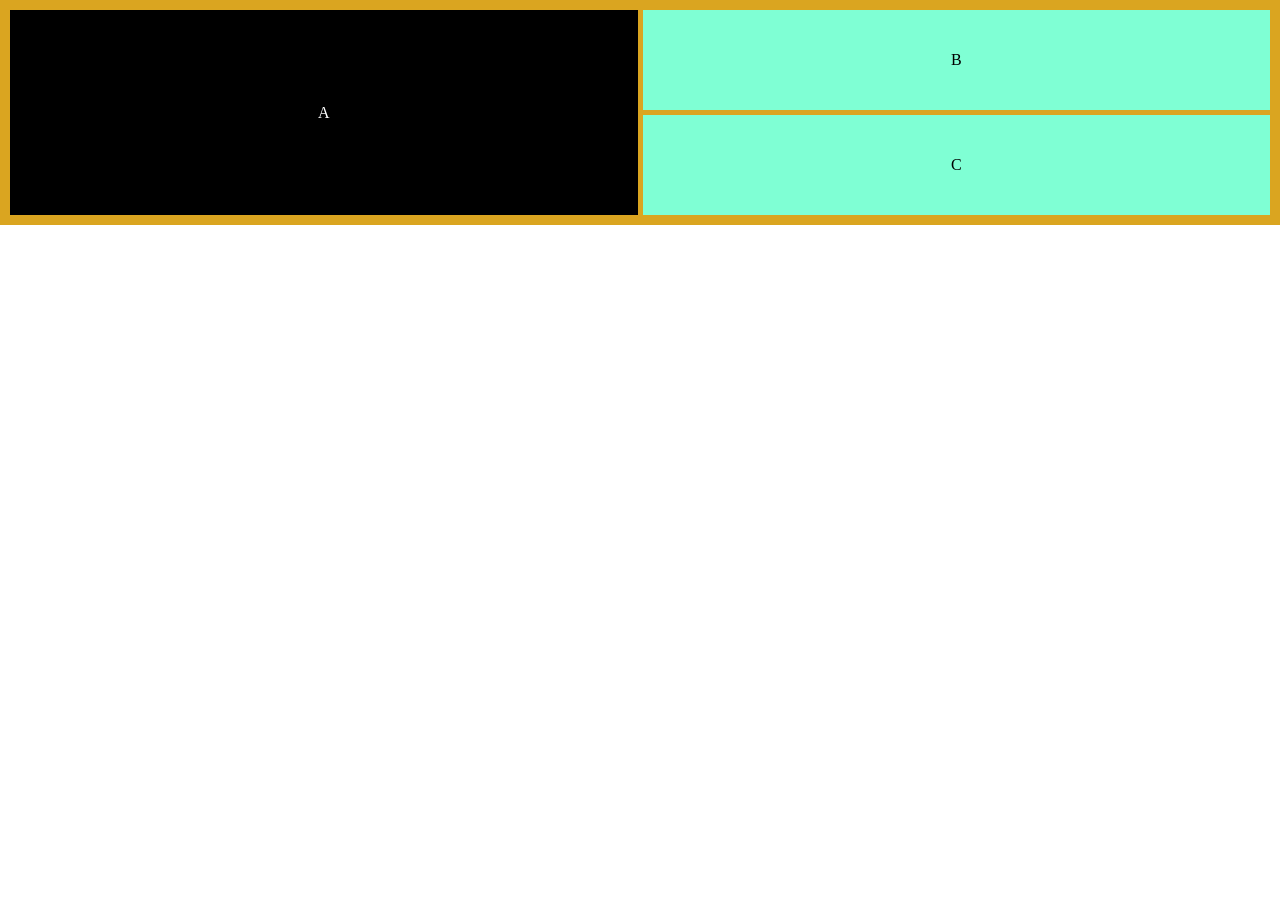
<file: Clase 13/index.html>
<!DOCTYPE html>
<html lang="es">
<head>
    <meta charset="UTF-8">
    <meta name="viewport" content="width=device-width, initial-scale=1.0">
    <title>Clase 13</title>
    <link rel="stylesheet" href="css/index.css">
</head>
<body>
    <section class="grid">
        <div class="grid__elem jaimito">A</div>
        <div class="grid__elem">B</div>
        <div class="grid__elem">C</div>
    </section>
</body>
</html>
</file>
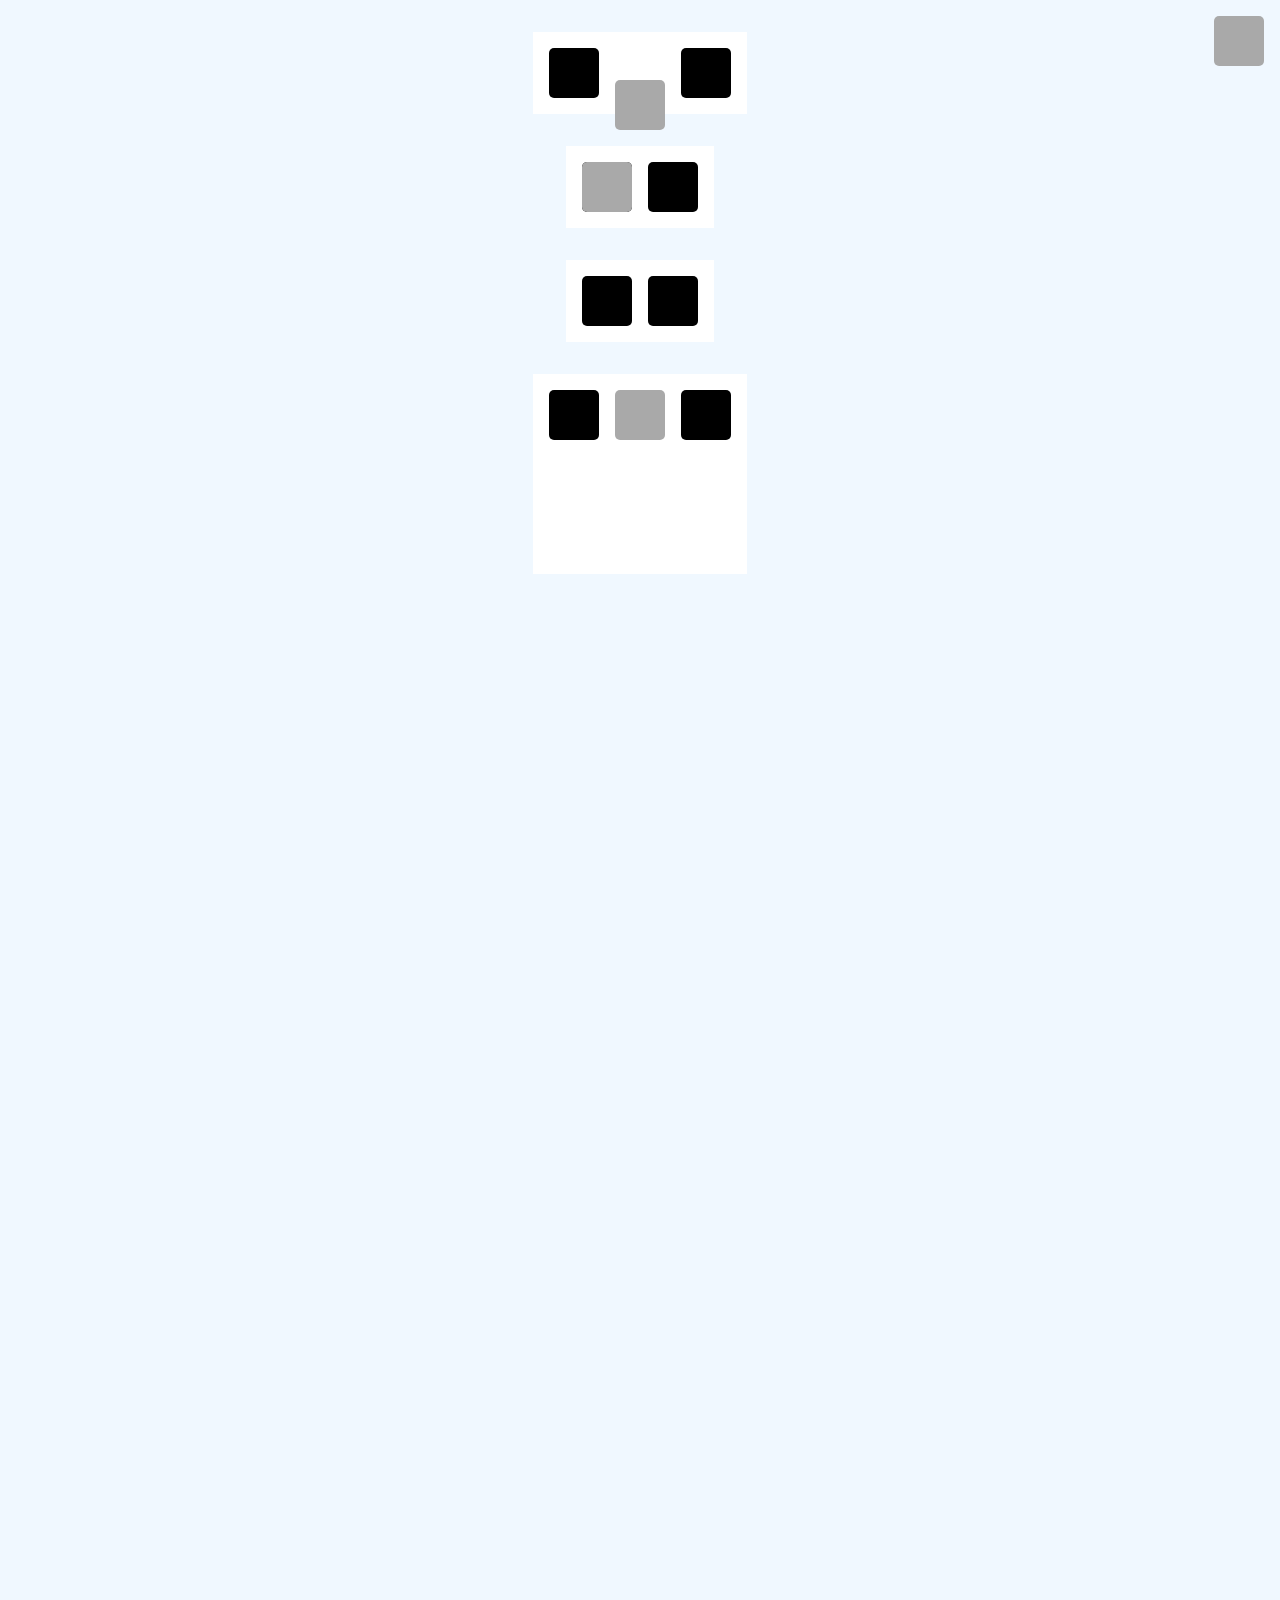
<file: Clase 22/index.html>
<!DOCTYPE html>
<html lang="es">
<head>
    <meta charset="UTF-8">
    <meta name="viewport" content="width=device-width, initial-scale=1.0">
    <title>Position</title>
    <link rel="stylesheet" href="css/index.css">
</head>
<body>
    <section>
        <div class="static block">
        </div>

        <div class="relative block">
        </div>

        <div class="static block">
        </div>
    </section>

    <section class="section-relative">
        <div class="static block">
        </div>

        <div class="absolute block">
        </div>

        <div class="static block">
        </div>
    </section>

    <section class="section-relative">
        <div class="static block">
        </div>

        <div class="fixed block">
        </div>

        <div class="static block">
        </div>
    </section>

    <section class="section-big">
        <div class="static block">
        </div>

        <div class="sticky block">
        </div>

        <div class="static block">
        </div>
    </section>
</body>
</html>
</file>
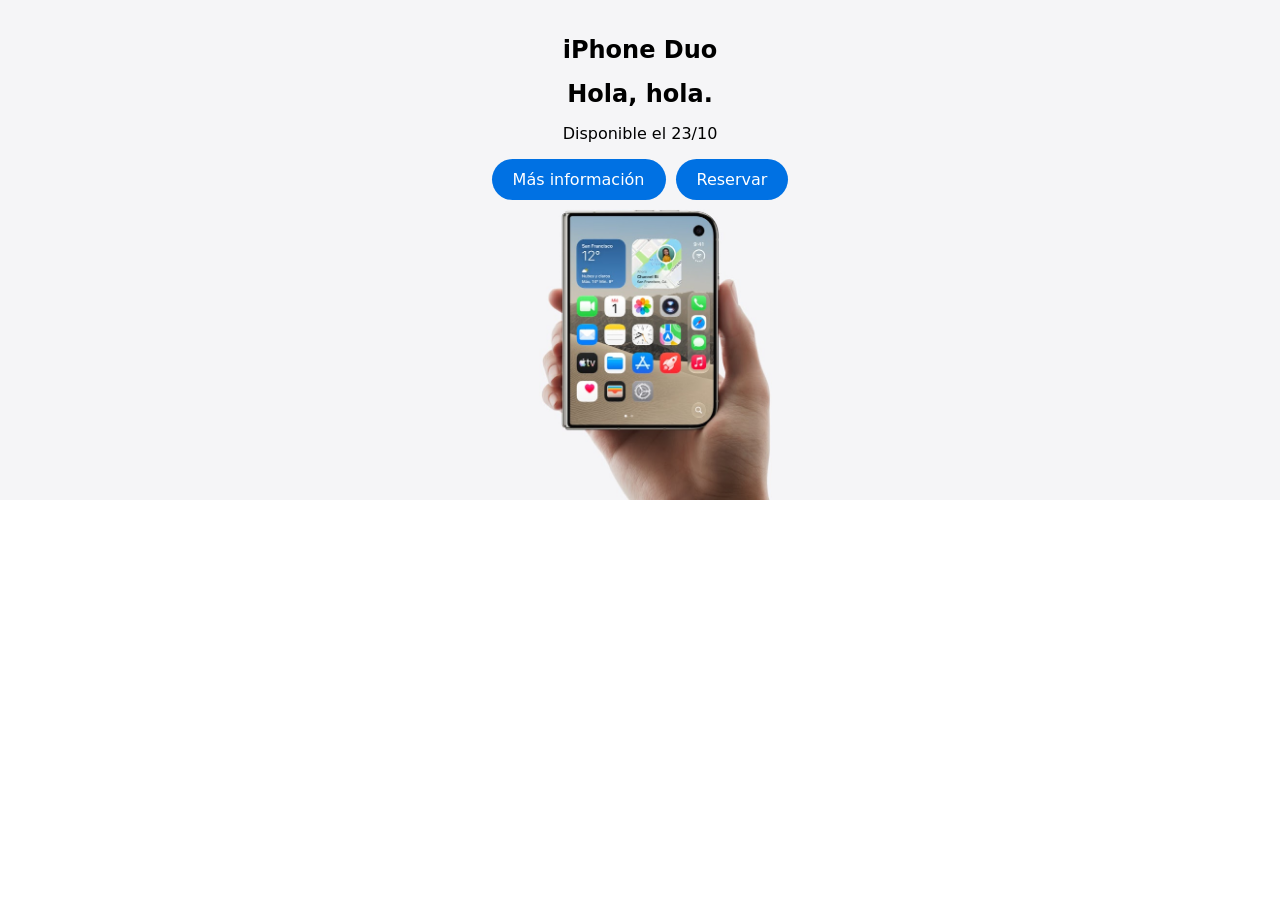
<file: Clase 6/index.html>
<!DOCTYPE html>
<html lang="es">
<head>
    <meta charset="UTF-8">
    <meta name="viewport" content="width=device-width, initial-scale=1.0">
    <title>Clase 6</title>
    <link rel="stylesheet" href="css/index.css">
    
</head>
<body>
    <section>
        <div class="block">
            <h1>iPhone Duo</h1>
            <h2>Hola, hola.</h2>
            <span>Disponible el 23/10</span>
            <div class="buttons">
                <a href="#">Más información</a>
                <a href="#">Reservar</a>
            </div>
        </div>
    </section>
    
</body>
</html>
</file>
<file: Clase 13/css/index.css>
* {
    padding: 0;
    margin: 0;
    box-sizing: border-box;
}


.grid {
 background-color: goldenrod;
 padding: 10px;

 display: grid;
 gap: 5px;

 grid-template-columns: 100px 100px auto;
 grid-template-rows: 100px;
 
 grid-template-columns: repeat(2, 1fr);
 grid-auto-rows: 100px;
}

.grid__elem {
 background-color: aquamarine;
 display: flex;
 justify-content: center;
 align-items: center;
 
}

.jaimito {
    background-color: black;
    color: white;
    
    grid-row: span 2;
}
</file>
<file: Clase 22/css/index.css>
* {
    margin: 0;
    padding: 0;
    box-sizing: border-box;
}

body {
    background-color: aliceblue;
    min-height: 5000px;
}

section {
    display: flex;
    gap: 1rem;
    padding: 1rem;

    background-color: white;
    margin: 2rem auto;
    width: fit-content;
}

div {
    background-color: black;
    height: 50px;
    width: 50px;
    border-radius: 5px;
}

.relative {
    background-color: darkgray;
    position: relative;
    top: 2em;
}


.section-relative {
    position: relative;
}

.absolute {
    background-color: darkgray;
    position: absolute;
   
}
.fixed {
    background-color: darkgray;
    position: fixed;
    top: 1rem;
    right: 1rem;

}
.section-big {
    min-height: 200px;
    position: relative;
}
.sticky {
    background-color: darkgray;
    position: sticky;
    top: 1rem;
}
</file>
<file: Clase 6/css/index.css>
* {
    padding: 0;
    margin: 0;
    box-sizing: border-box;
    font-family: system-ui, -apple-system, BlinkMacSystemFont, 'Segoe UI', Roboto, Oxygen, Ubuntu, Cantarell, 'Open Sans', 'Helvetica Neue', sans-serif;
}

section {
background-image: url("../media/iphone_duo.jpg");
background-size: cover;
background-position: center;
background-repeat: no-repeat;

}

.block {
    margin: 0 auto;
    display: flex;
    flex-direction: column;
    gap: 16px;
    align-items: center;
    padding: 36px;
    max-width: 1024px;
    min-height: 500px;
}

h1 {
    
}

h2 {


}

.buttons {
    display: flex;
    gap: 10px;
}

a {
padding: 11px 21px;
background-color: #0071E3;
color: white;
border-radius: 50px;
text-decoration: none;

}
</file>
